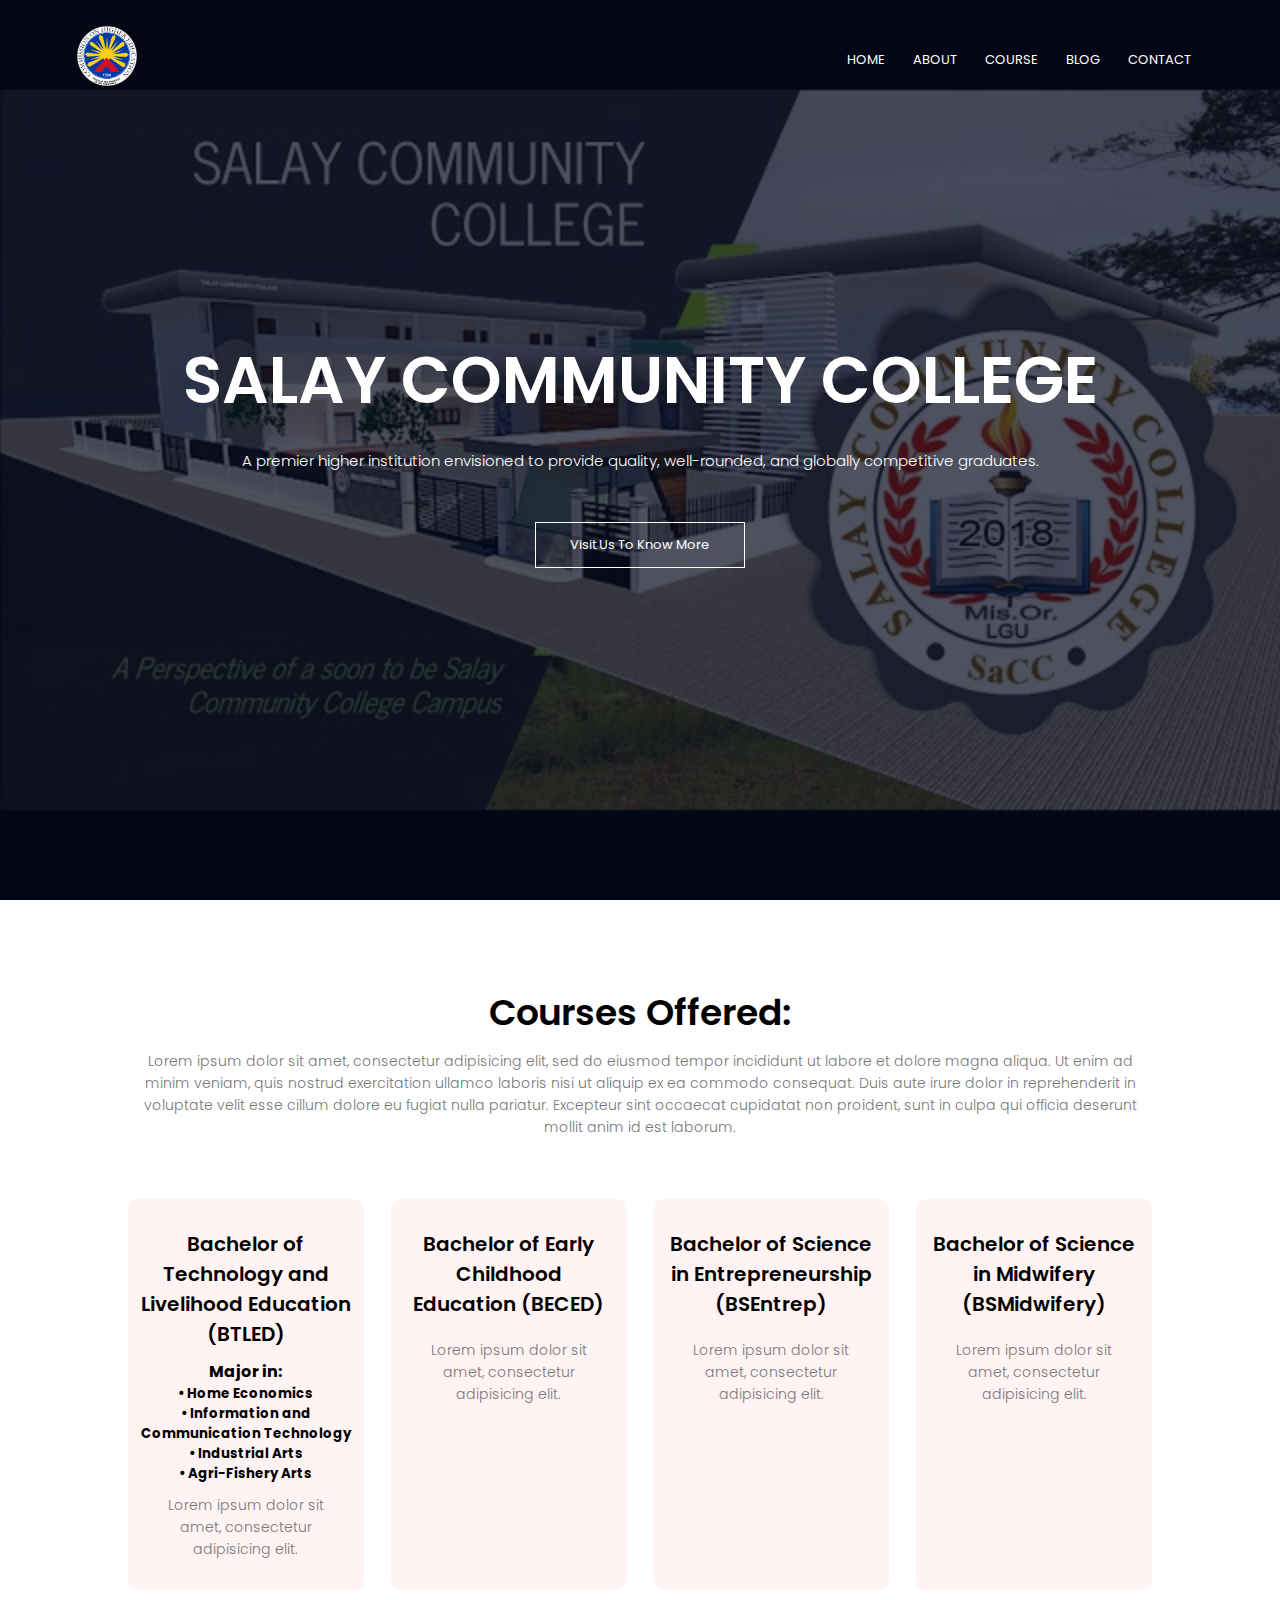
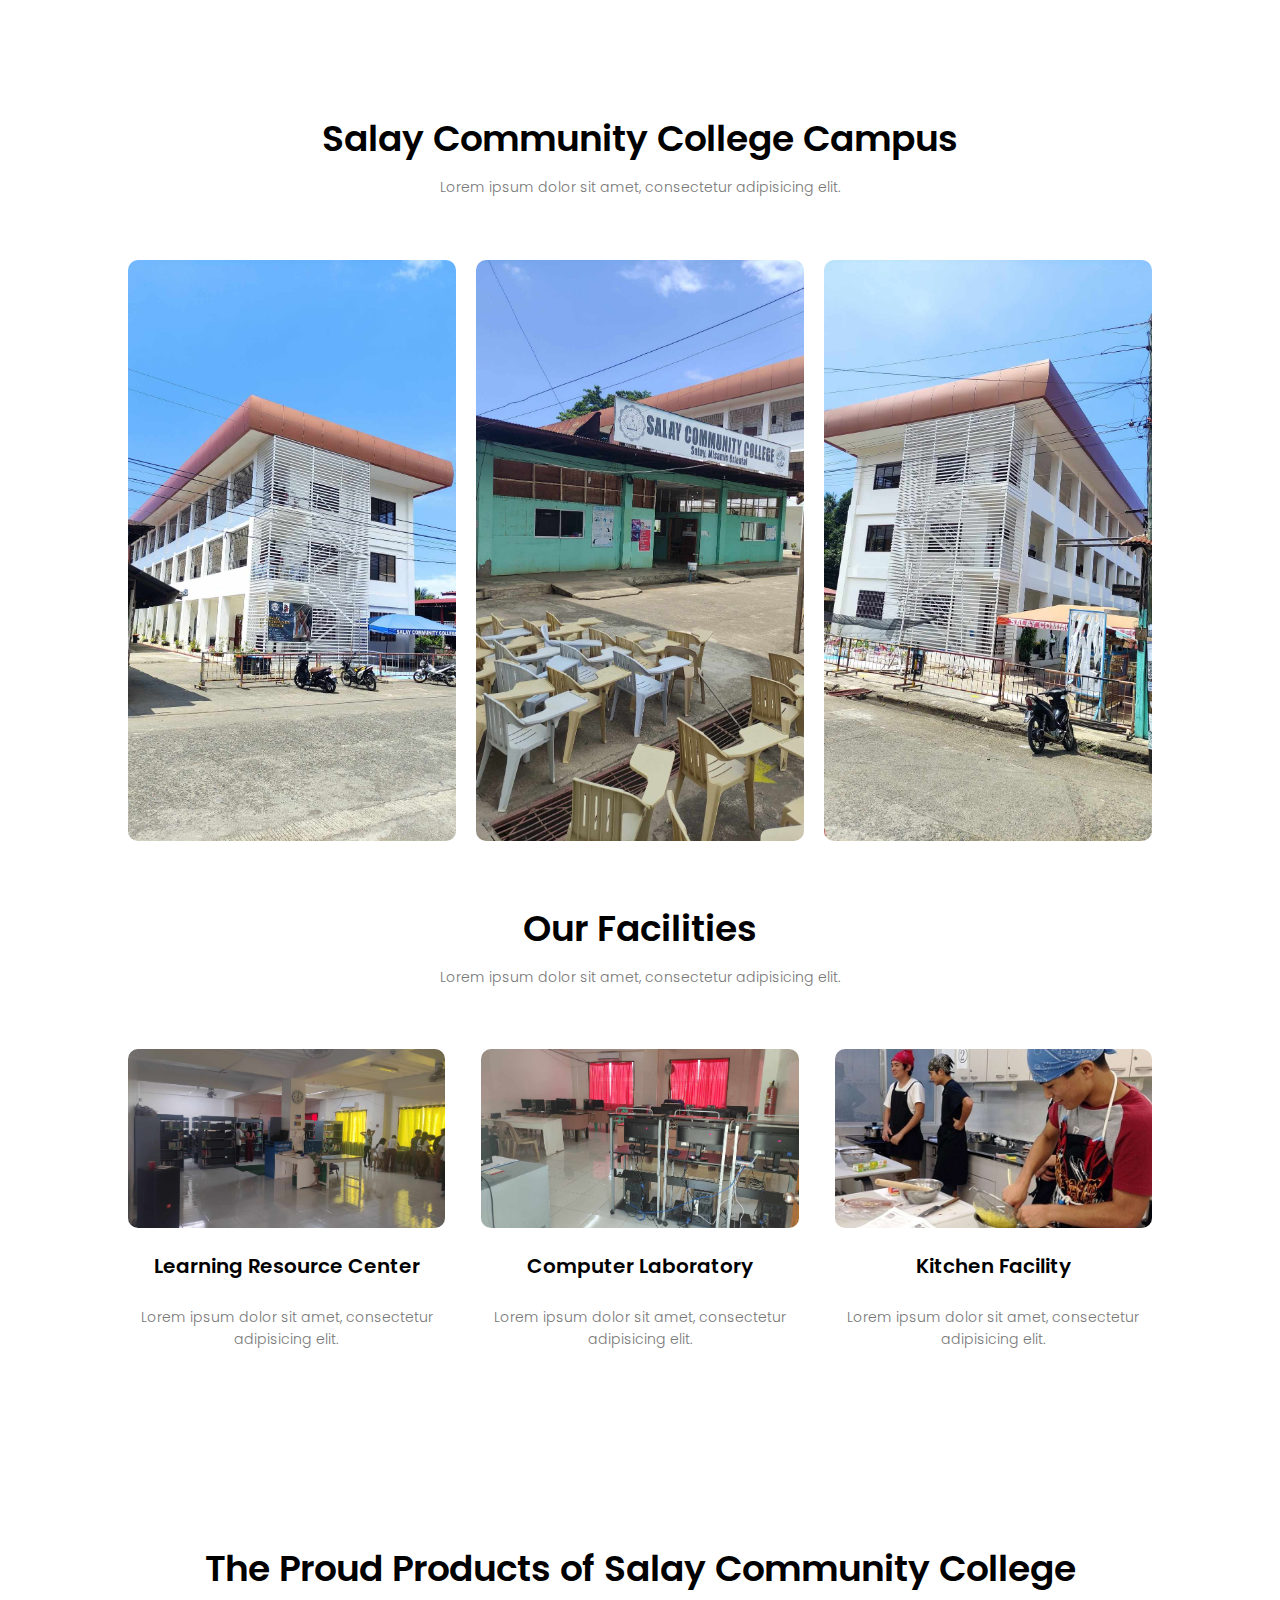
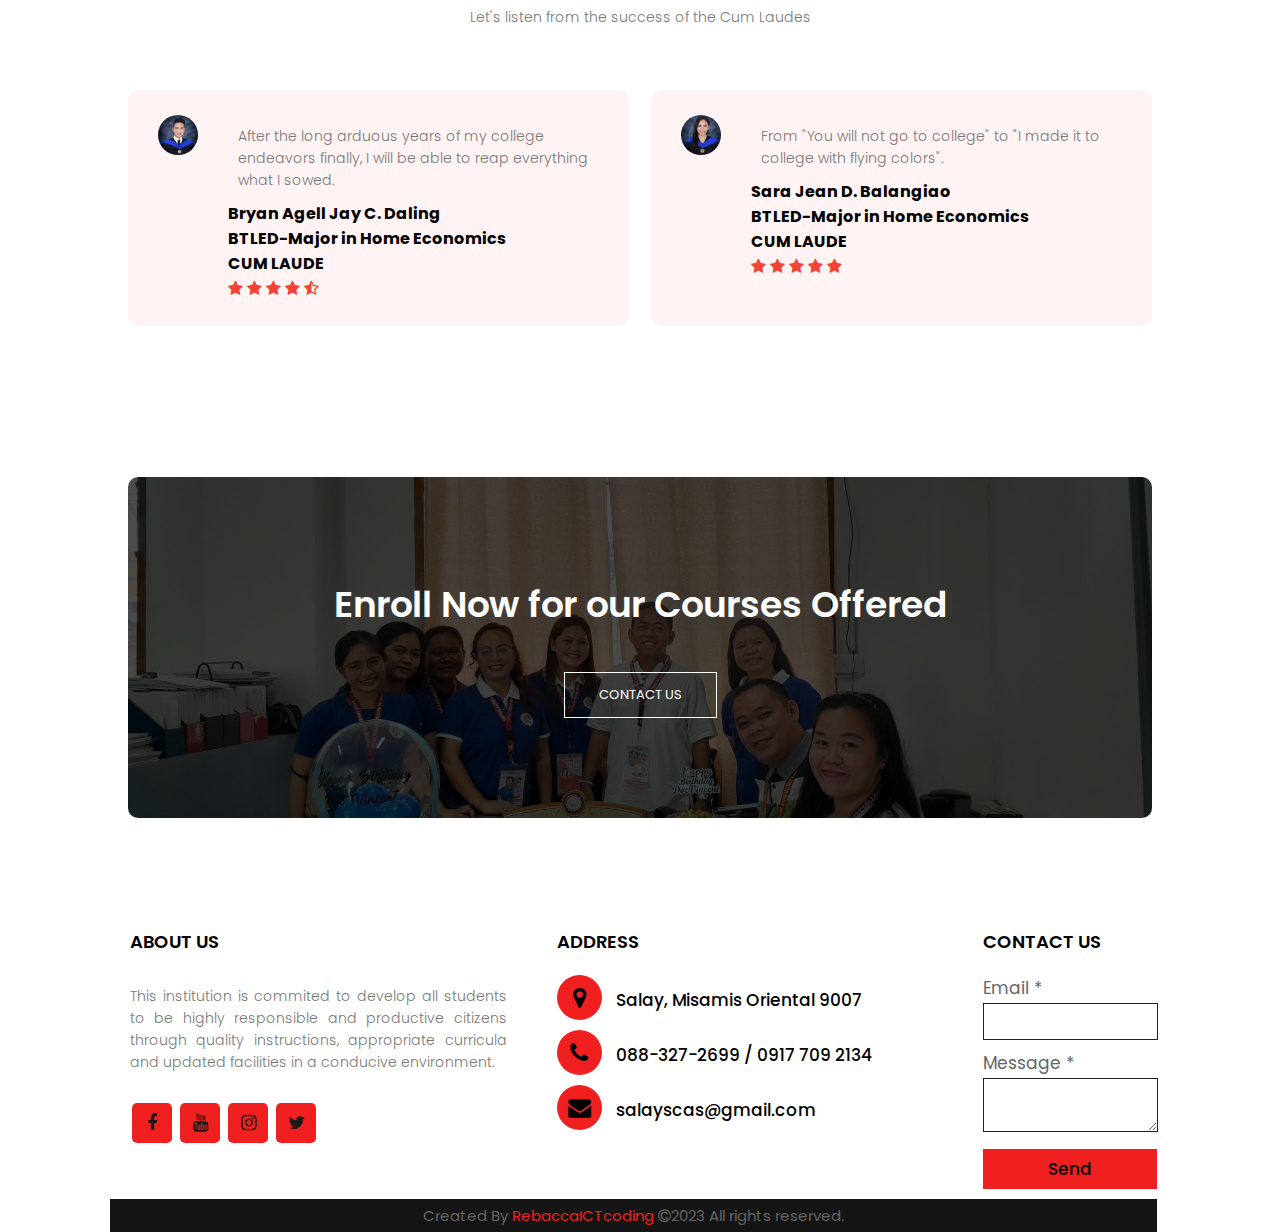
<file: index.html>
<!DOCTYPE html>
<html>
<head>
	<meta name="viewport" content="width=device-width, initial-scale=1.0"> 
	<title>Salay Community College</title>
	<link rel="stylesheet" href="style.css">
	<link rel="preconnect" href="https://fonts.gstatic.com">
<link href="https://fonts.googleapis.com/css2?
family=Poppins:wght@100;200;300;400;600;700&display=swap"
rel="stylesheet">
<link rel="stylesheet" href="https://stackpath.bootstrapcdn.com/font-
awesome/4.7.0/css/font-awesome.min.css">
</head>
<body>
	<section class="header">
		<nav>
			<a href="index.html"><img src="images/CHED-LOGO_orig.png" class="logo"></a>
			<div class="nav-links" id="navLinks">
				<i class="fa fa-times" onclick="hideMenu()"></i>
				<ul>
					<li><a href="index.html">HOME</a></li>
					<li><a href="About.html">ABOUT</a></li>
					<li><a href="course.html">COURSE</a></li>
					<li><a href="Blog.html">BLOG</a></li>
					<li><a href="Contact.html">CONTACT</a></li>
				</ul>
			</div>
			<i class="fa fa-bars" onclick="showMenu()"></i>
		</nav>

		<div class="text-box">
			<h1>SALAY COMMUNITY COLLEGE</h1>
			<p>A premier higher institution envisioned to provide quality, well-rounded, and globally competitive graduates.</p>
			<a href="visit.html" class="hero-btn">Visit Us To Know More</a>
		</div>
	</section>

<!------- Course -------->

	<section class="course">
		<h1>Courses Offered:</h1>
		<p>Lorem ipsum dolor sit amet, consectetur adipisicing elit, sed do eiusmod
		tempor incididunt ut labore et dolore magna aliqua. Ut enim ad minim veniam,
		quis nostrud exercitation ullamco laboris nisi ut aliquip ex ea commodo
		consequat. Duis aute irure dolor in reprehenderit in voluptate velit esse
		cillum dolore eu fugiat nulla pariatur. Excepteur sint occaecat cupidatat non
		proident, sunt in culpa qui officia deserunt mollit anim id est laborum.</p>

		<div class="row">
			<div class="course-col">
				<h3>Bachelor of Technology and Livelihood Education<br>(BTLED)</h3>
				<h4>Major in:<h4>
					<h5> • Home Economics<br>• Information and Communication Technology<br>
					 • Industrial Arts<br> • Agri-Fishery Arts</h5>
				<p>Lorem ipsum dolor sit amet, consectetur adipisicing elit.</p>
			</div>			
			<div class="course-col">
				<h3>Bachelor of Early Childhood Education (BECED)</h3>
				<p>Lorem ipsum dolor sit amet, consectetur adipisicing elit.</p>
			</div>
			<div class="course-col">
				<h3>Bachelor of Science in Entrepreneurship <br> (BSEntrep)</h3>
				<p>Lorem ipsum dolor sit amet, consectetur adipisicing elit.</p>
			</div>
			<div class="course-col">
				<h3>Bachelor of Science in Midwifery <br>(BSMidwifery)</h3>
				<p>Lorem ipsum dolor sit amet, consectetur adipisicing elit.</p>
			</div>
		</div>
		

	</section>

<!------- Campus ------->

	<section class="campus">
		<h1>Salay Community College Campus</h1>
		<p>Lorem ipsum dolor sit amet, consectetur adipisicing elit.</p>

		<div class="row">
			<div class="campus-col">
				<img src="images/newbuilding1.jpg">
				<div class="layer">
					<h3>NEW BUILDING 1</h3>
				</div>
			</div>
			<div class="campus-col">
				<img src="images/oldlibrary.jpg">
				<div class="layer">
					<h3>OLD LIBRARY</h3>
				</div>
			</div>
			<div class="campus-col">
				<img src="images/newbuilding2.jpg">
				<div class="layer">
					<h3>NEW BUILDING 2</h3>
				</div>
			</div>		
		</div>

	</section>

<!-------- Facilities -------->

	<section class="facilities">
		<h1>Our Facilities</h1>
		<p>Lorem ipsum dolor sit amet, consectetur adipisicing elit.</p>

		<div class="row">
			<div class="facilities-col">
				<img src="images/LRC.jpg">
				<h3>Learning Resource Center</h3>
				<p>Lorem ipsum dolor sit amet, consectetur adipisicing elit.</p>
			</div>
			<div class="facilities-col">
				<img src="images/sacccomlab.jpg">
				<h3>Computer Laboratory</h3>
				<p>Lorem ipsum dolor sit amet, consectetur adipisicing elit.</p>
			</div>
			<div class="facilities-col">
				<img src="images/hekitchen.jpg">
				<h3>Kitchen Facility</h3>
				<p>Lorem ipsum dolor sit amet, consectetur adipisicing elit.</p>	
			</div>
		</div>

	</section>

<!------ Testimonials -------->

	<section class="testimonials">
		<h1>The Proud Products of Salay Community College</h1>
		<p>Let's listen from the success of the Cum Laudes</p>

		<div class="row">
			<div class="testimonials-col">
				<img src="images/albus.jpg">
				<div>
					<p>After the long arduous years of my college endeavors finally, I will be able to reap everything what I sowed.</p>
					<h4>Bryan Agell Jay C. Daling<br>BTLED-Major in Home Economics<br>CUM LAUDE</h4>
					<i class="fa fa-star"></i>
					<i class="fa fa-star"></i>
					<i class="fa fa-star"></i>
					<i class="fa fa-star"></i>
					<i class="fa fa-star-half-o"></i>
			</div>
		</div>

			<div class="testimonials-col">
				<img src="images/sarabalangiao.jpg">
				<div>
					<p>From "You will not go to college" to "I made it to college with flying colors".</p>
					<h4>Sara Jean D. Balangiao<br>BTLED-Major in Home Economics<br>CUM LAUDE</h4>
					<i class="fa fa-star"></i>
					<i class="fa fa-star"></i>
					<i class="fa fa-star"></i>
					<i class="fa fa-star"></i>
					<i class="fa fa-star"></i>
				</div>
			</div>
		</div>

	</section>

<!------ Contact or Visit our Campus------>

	<section class="contact">
		<h1>Enroll Now for our Courses Offered</h1>
		<a href="Contact.html" class="hero-btn">CONTACT US</a>
		</section>


<!------ Footer ------->

	<footer>
		<div class="main-content">
			<div class="left box">
				<h2>About Us</h2>
				<div class="content">
				<p>This institution is commited to develop all students to be highly responsible and productive citizens through quality instructions, appropriate curricula and updated facilities in a conducive environment.</p>
					<div class="social">
						<a href="https://www.facebook.com/SalayCC"><span class="fa fa-facebook"></span></a>
						<a href="http://www.youtube.com/@adrianraphaelvalera973"><span class="fa fa-youtube"></span></a>
						<a href="#"><span class="fa fa-instagram"></span></a>
						<a href="#"><span class="fa fa-twitter"></span></a>
					</div>
				</div>
			</div>

			<div class="center box">
				<h2>Address</h2>
				<div class="content">
					<div class="place">
						<span class="fa fa-map-marker"></span>
						<span class="text">Salay, Misamis Oriental  9007</span>
					</div>
					<div class="phone">
						<span class="fa fa-phone"></span>
						<span class="text">088-327-2699 / 0917 709 2134</span>
					</div>
					<div class="email">
						<span class="fa fa-envelope"></span>
						<span class="text">salayscas@gmail.com</span>
					</div>

				</div>
			</div>

			<div class="right box">
				<h2>Contact Us</h2>
				<div class="content">
					<form action="#">
						<div class="email">
							<div class="text">Email *</div>
							<input type="email" required>
						</div>
						<div class="msg">
							<div class="text">Message *</div>
							<textarea rows="2" cols="25" required></textarea>
						</div>
						<div class="btn">
							<button type="submit">Send</button>
						</div>
					</form>
				</div>
			</div>
		</div>
		<div class="bottom">
			<center>
				<span class="credit">Created By <a href="#">RebaccaICTcoding</a></span>
				<span class="fa fa-copyright"></span><span>2023 All rights reserved.</span>
			</center>
		</div>
	</footer>



<!--------Javascript for Toggle Menu--------->
<script>
	
	var navLinks = document.getElementById('navLinks');
	function showMenu(){
		navLinks.style.right = "0";
	}
	function hideMenu(){
		navLinks.style.right = "-200px";
	}

</script>

</body>
</html>
</file>
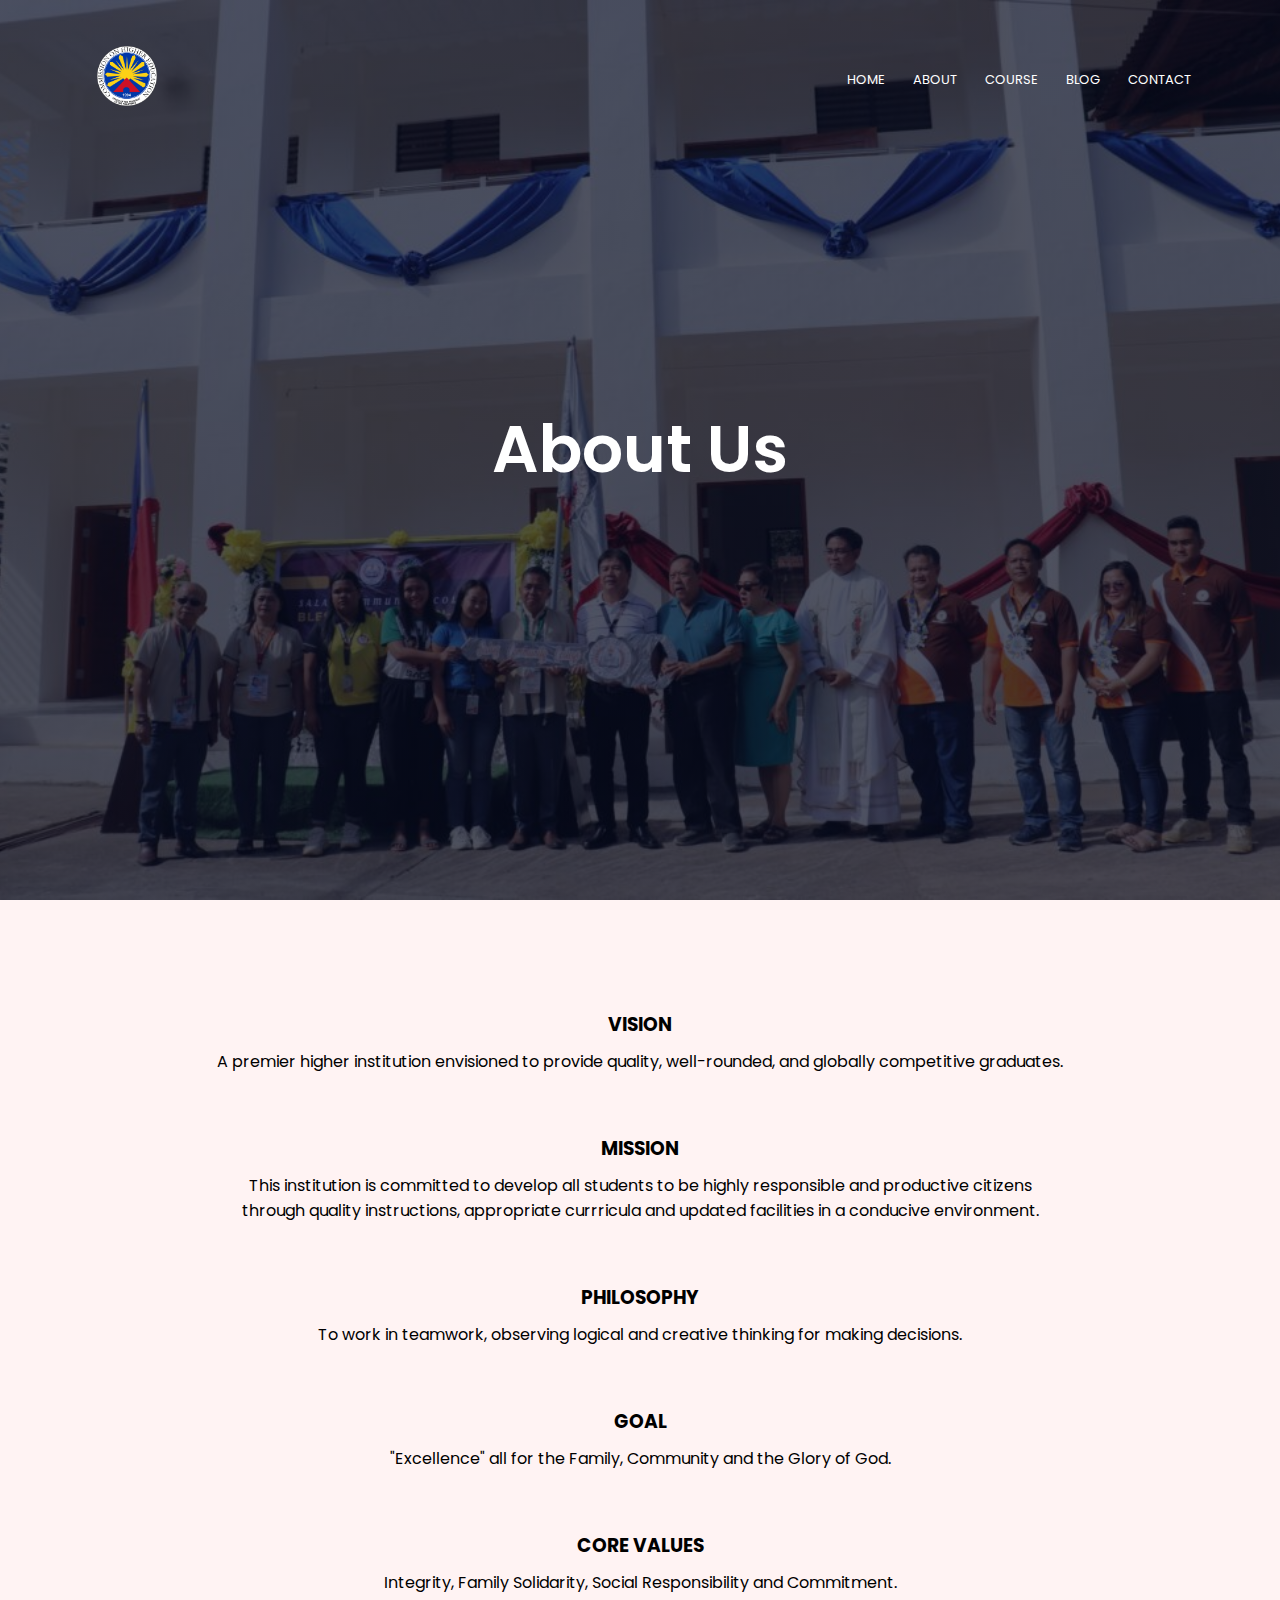
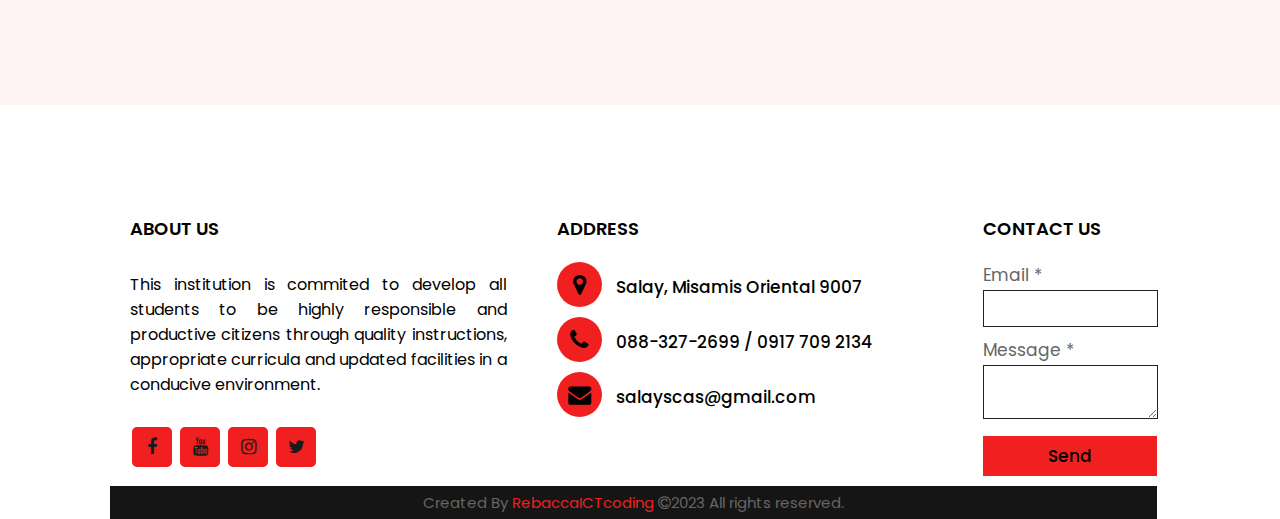
<file: About.html>
<!DOCTYPE html>
<html>
<head>
	<meta name="viewport" content="width=device-width, initial-scale=1.0">
	<link href="https://fonts.googleapis.com/css2?
family=Poppins:wght@100;200;300;400;600;700&display=swap"
rel="stylesheet">
<link rel="preconnect" href="https://fonts.gstatic.com">
<link rel="stylesheet" href="https://stackpath.bootstrapcdn.com/font-
awesome/4.7.0/css/font-awesome.min.css">
	<link rel="stylesheet" href="pagestyle.css">
	<title>About SaCC</title>
</head>
<body>
	<section class="header">
		<nav>
			<a href="about.html"><img src="images/CHED-LOGO_orig.png" class="logo"></a>
			<a href="About.html"></a>
				<div class="nav-links" id="navLinks">
					<i class="fa fa-times" onclick="hideMenu()"></i>
					<ul>
						<li><a href="index.html">HOME</a></li>
						<li><a href="About.html">ABOUT</a></li>
						<li><a href="course.html">COURSE</a></li>
						<li><a href="Blog.html">BLOG</a></li>
						<li><a href="Contact.html">CONTACT</a></li>				
					</ul>
				</div>
				<i class="fa fa-bars" onclick="showMenu()"></i>
		</nav>

			<div class="text-box">
				<h1>About Us</h1>
			</div>
	</section>
</header>		

	<div class="aim">
		<h3>VISION</h3>
		<p>A premier higher institution envisioned to provide quality, well-rounded, and globally competitive graduates.</p>

		<h3>MISSION</h3>
		<p>This institution is committed to develop all students to be highly responsible and productive citizens<br> through quality instructions, appropriate currricula and updated facilities in a conducive environment.</p>

		<h3>PHILOSOPHY</h3>
		<p>To work in teamwork, observing logical and creative thinking for making decisions.</p>

		<h3>GOAL</h3>
		<p>"Excellence" all for the Family, Community and the Glory of God.</p>

		<h3>CORE VALUES</h3>
		<p>Integrity, Family Solidarity, Social Responsibility and Commitment.</p>
	</div>

	
	<!------ Footer ------->

	<footer>
		<div class="main-content">
			<div class="left box">
				<h2>About Us</h2>
				<div class="content">
				<p>This institution is commited to develop all students to be highly responsible and productive citizens through quality instructions, appropriate curricula and updated facilities in a conducive environment.</p>
					<div class="social">
						<a href="https://www.facebook.com/SalayCC"><span class="fa fa-facebook"></span></a>
						<a href="http://www.youtube.com/@adrianraphaelvalera973"><span class="fa fa-youtube"></span></a>
						<a href="#"><span class="fa fa-instagram"></span></a>
						<a href="#"><span class="fa fa-twitter"></span></a>
					</div>
				</div>
			</div>

			<div class="center box">
				<h2>Address</h2>
				<div class="content">
					<div class="place">
						<span class="fa fa-map-marker"></span>
						<span class="text">Salay, Misamis Oriental  9007</span>
					</div>
					<div class="phone">
						<span class="fa fa-phone"></span>
						<span class="text">088-327-2699 / 0917 709 2134</span>
					</div>
					<div class="email">
						<span class="fa fa-envelope"></span>
						<span class="text">salayscas@gmail.com</span>
					</div>

				</div>
			</div>

			<div class="right box">
				<h2>Contact Us</h2>
				<div class="content">
					<form action="#">
						<div class="email">
							<div class="text">Email *</div>
							<input type="email" required>
						</div>
						<div class="msg">
							<div class="text">Message *</div>
							<textarea rows="2" cols="25" required></textarea>
						</div>
						<div class="btn">
							<button type="submit">Send</button>
						</div>
					</form>
				</div>
			</div>
		</div>
		<div class="bottom">
			<center>
				<span class="credit">Created By <a href="#">RebaccaICTcoding</a></span>
				<span class="fa fa-copyright"></span><span>2023 All rights reserved.</span>
			</center>
		</div>
	</footer>




</body>
</html>
</file>
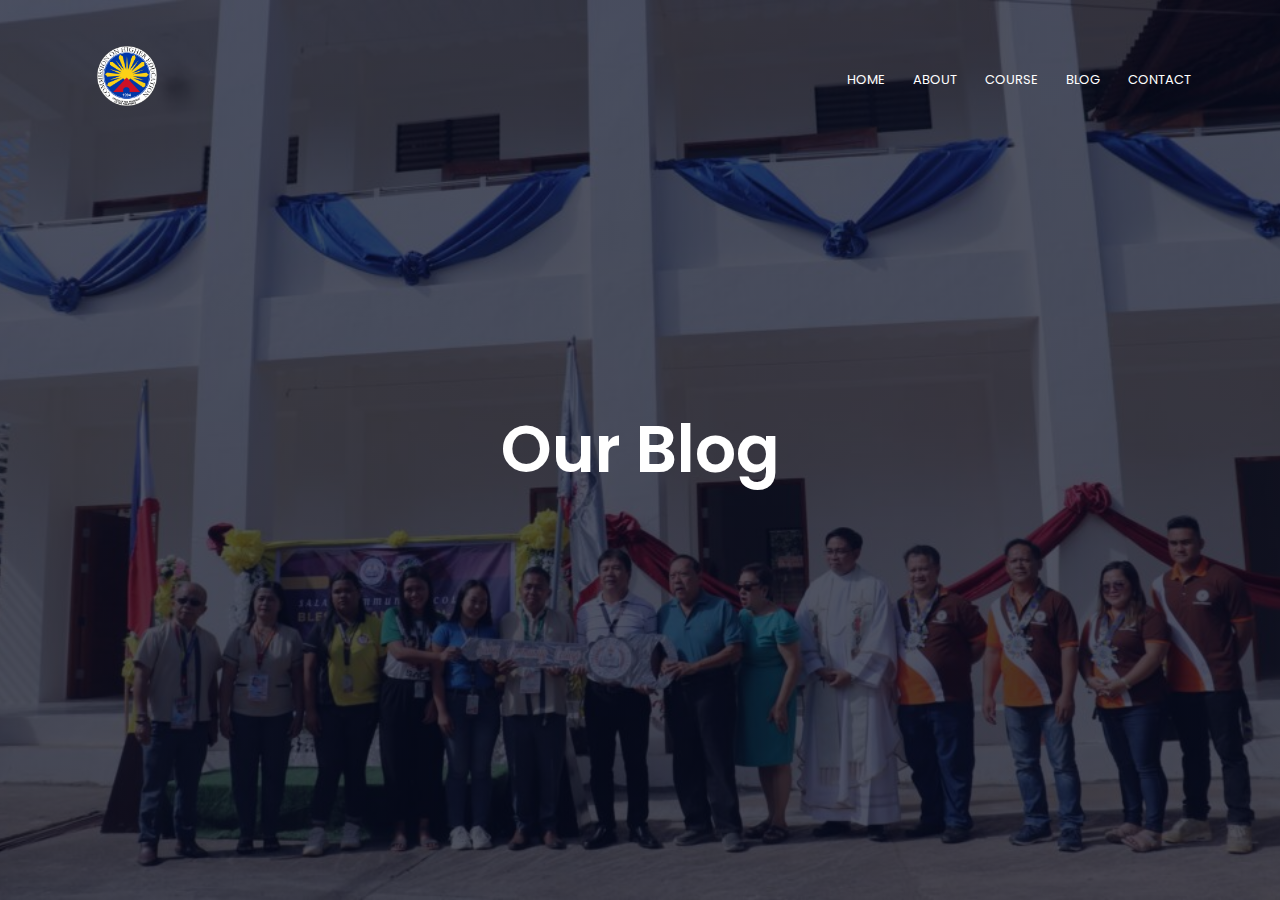
<file: Blog.html>
<!DOCTYPE html>
<html>
<head>
	<meta name="viewport" content="width=device-width, initial-scale=1.0"> 
	<title>Blog</title>
	<link rel="stylesheet" href="pagestyle.css">
	<link rel="preconnect" href="https://fonts.gstatic.com">
<link href="https://fonts.googleapis.com/css2?
family=Poppins:wght@100;200;300;400;600;700&display=swap"
rel="stylesheet">
<link rel="stylesheet" href="https://stackpath.bootstrapcdn.com/font-
awesome/4.7.0/css/font-awesome.min.css">
</head>
<body>
	<section class="header">
		<nav>
			<a href="index.html"><img src="images/CHED-LOGO_orig.png" class="logo"></a>
			<div class="nav-links" id="navLinks">
				<i class="fa fa-times" onclick="hideMenu()"></i>
				<ul>
					<li><a href="index.html">HOME</a></li>
					<li><a href="About.html">ABOUT</a></li>
					<li><a href="course.html">COURSE</a></li>
					<li><a href="Blog.html">BLOG</a></li>
					<li><a href="Contact.html">CONTACT</a></li>
				</ul>
			</div>
			<i class="fa fa-bars" onclick="showMenu()"></i>
		</nav>

		<div class="text-box">
			<h1>Our Blog</h1>
		</div>
	</section>
</file>
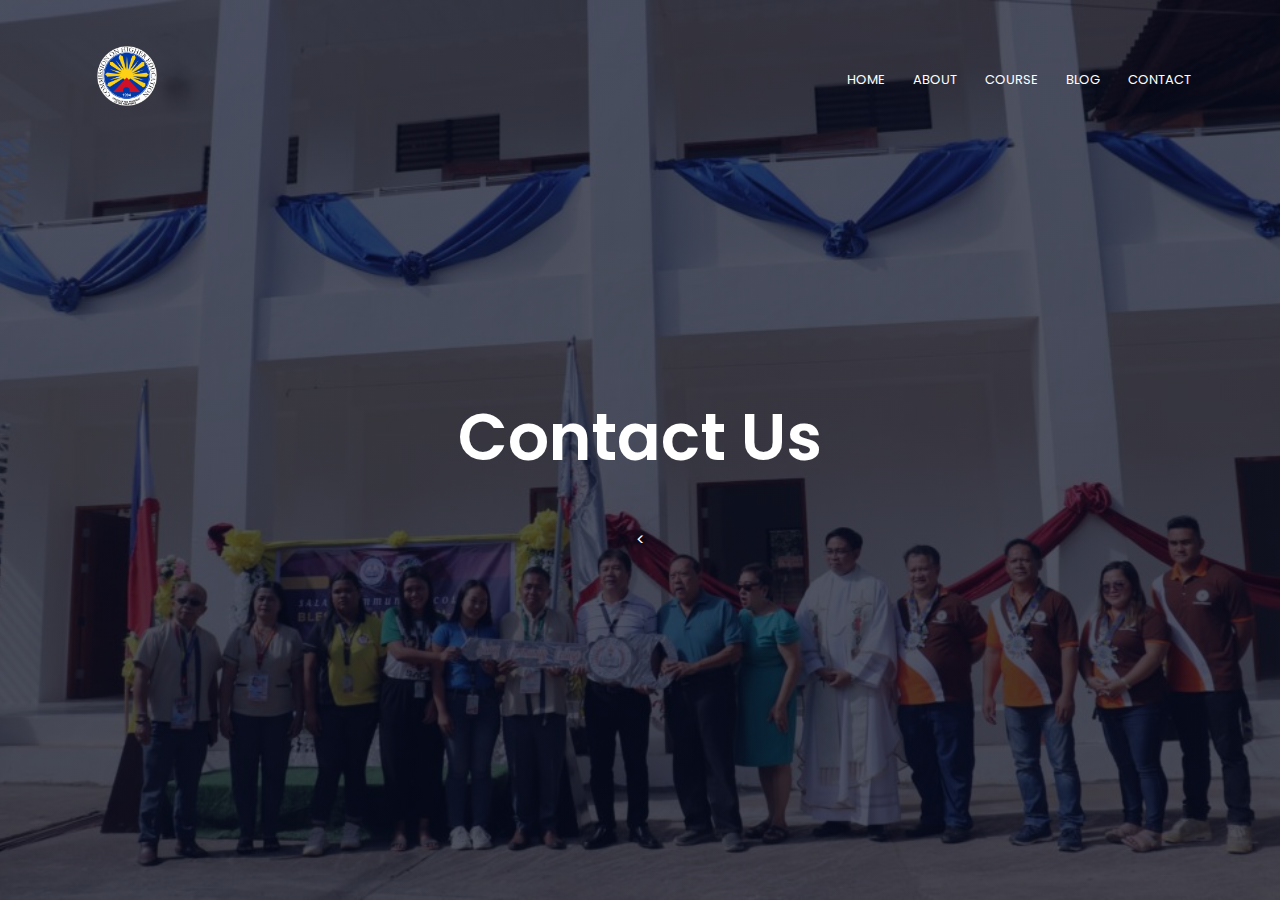
<file: Contact.html>
<!DOCTYPE html>
<html>
<head>
	<meta name="viewport" content="width=device-width, initial-scale=1.0"> 
	<title>Contact Us</title>
	<link rel="stylesheet" href="pagestyle.css">
	<link rel="preconnect" href="https://fonts.gstatic.com">
<link href="https://fonts.googleapis.com/css2?
family=Poppins:wght@100;200;300;400;600;700&display=swap"
rel="stylesheet">
<link rel="stylesheet" href="https://stackpath.bootstrapcdn.com/font-
awesome/4.7.0/css/font-awesome.min.css">
</head>
<body>
	<section class="header">
		<nav>
			<a href="index.html"><img src="images/CHED-LOGO_orig.png" class="logo"></a>
			<div class="nav-links" id="navLinks">
				<i class="fa fa-times" onclick="hideMenu()"></i>
				<ul>
					<li><a href="index.html">HOME</a></li>
					<li><a href="About.html">ABOUT</a></li>
					<li><a href="course.html">COURSE</a></li>
					<li><a href="Blog.html">BLOG</a></li>
					<li><a href="Contact.html">CONTACT</a></li>
				</ul>
			</div>
			<i class="fa fa-bars" onclick="showMenu()"></i>
		</nav>

		<div class="text-box">
			<h1>Contact Us</h1>
			<
		</div>
	</section>
</file>
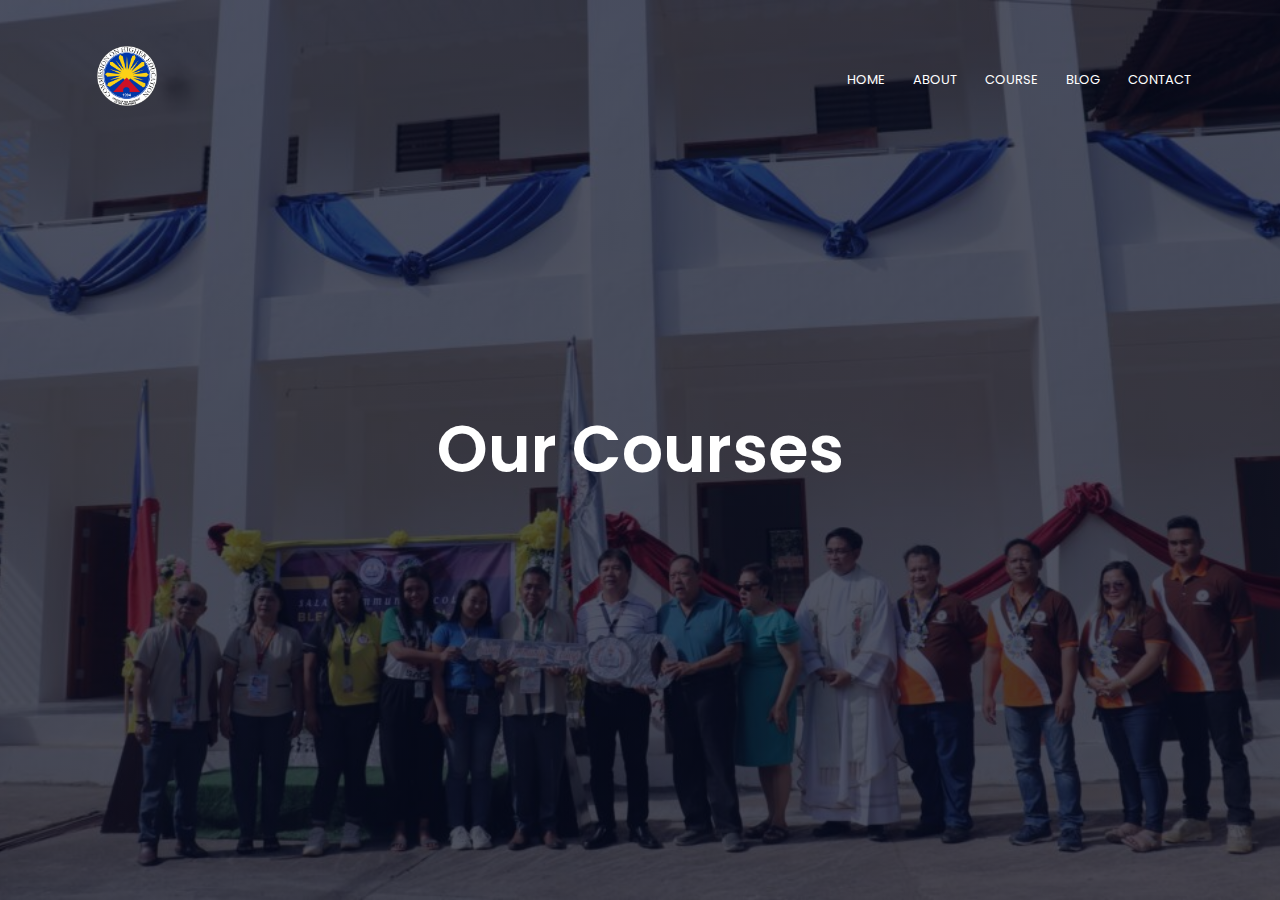
<file: course.html>
<!DOCTYPE html>
<html>
<head>
	<meta name="viewport" content="width=device-width, initial-scale=1.0"> 
	<title>Courses Offered</title>
	<link rel="stylesheet" href="pagestyle.css">
	<link rel="preconnect" href="https://fonts.gstatic.com">
<link href="https://fonts.googleapis.com/css2?
family=Poppins:wght@100;200;300;400;600;700&display=swap"
rel="stylesheet">
<link rel="stylesheet" href="https://stackpath.bootstrapcdn.com/font-
awesome/4.7.0/css/font-awesome.min.css">
</head>
<body>
	<section class="header">
		<nav>
			<a href="index.html"><img src="images/CHED-LOGO_orig.png" class="logo"></a>
			<div class="nav-links" id="navLinks">
				<i class="fa fa-times" onclick="hideMenu()"></i>
				<ul>
					<li><a href="index.html">HOME</a></li>
					<li><a href="About.html">ABOUT</a></li>
					<li><a href="course.html">COURSE</a></li>
					<li><a href="Blog.html">BLOG</a></li>
					<li><a href="Contact.html">CONTACT</a></li>
				</ul>
			</div>
			<i class="fa fa-bars" onclick="showMenu()"></i>
		</nav>

		<div class="text-box">
			<h1>Our Courses</h1>
		</div>
	</section>

</body>
</html>
</file>
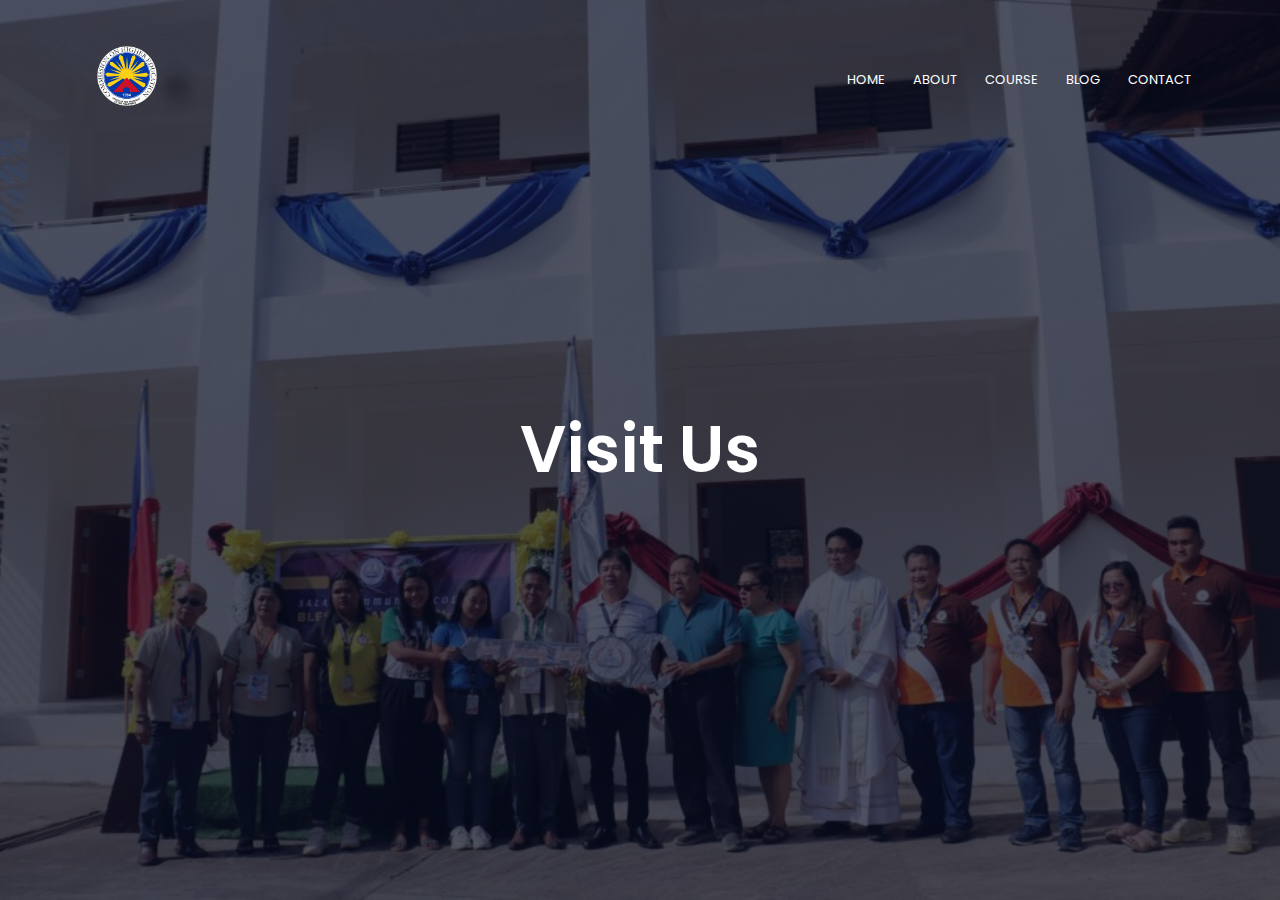
<file: Visit.html>
<!DOCTYPE html>
<html>
<head>
	<meta name="viewport" content="width=device-width, initial-scale=1.0"> 
	<title>Visit Us</title>
	<link rel="stylesheet" href="pagestyle.css">
	<link rel="preconnect" href="https://fonts.gstatic.com">
<link href="https://fonts.googleapis.com/css2?
family=Poppins:wght@100;200;300;400;600;700&display=swap"
rel="stylesheet">
<link rel="stylesheet" href="https://stackpath.bootstrapcdn.com/font-
awesome/4.7.0/css/font-awesome.min.css">
</head>
<body>
	<section class="header">
		<nav>
			<a href="index.html"><img src="images/CHED-LOGO_orig.png" class="logo"></a>
			<div class="nav-links" id="navLinks">
				<i class="fa fa-times" onclick="hideMenu()"></i>
				<ul>
					<li><a href="index.html">HOME</a></li>
					<li><a href="About.html">ABOUT</a></li>
					<li><a href="Course.html">COURSE</a></li>
					<li><a href="Blog.html">BLOG</a></li>
					<li><a href="Contact.html">CONTACT</a></li>
				</ul>
			</div>
			<i class="fa fa-bars" onclick="showMenu()"></i>
		</nav>

		<div class="text-box">
			<h1>Visit Us</h1>
		</div>
	</section>

<!------Googlemaps--------->

<section class="maps">
	
</section>
</file>
<file: style.css>
*{
	margin: 0;
	padding: 0;
	font-family: 'Poppins', sans-serif;
}

.header{
	min-height: 100vh;
	width: 100%;
	background-image: linear-gradient(rgba(4, 9, 30, 0.7),rgba(4, 9, 30, 0.7)),url(images/sddefault.jpg);
	background-position: center;
	background-size: cover;
	position: relative;
}

nav{
	display: flex;
	padding: 2% 6%;
	justify-content: space-between;
	align-items: center;
}

.logo{
	width: 60px;
	position: relative;
}
nav img{
	width: 150px;
}

.nav-links{
	flex: 1;
	text-align: right;
}

.nav-links ul li{
	list-style: none;
	display: inline-block;
	padding: 8px 12px;
	position: relative;
}

.nav-links ul li a{
	color: #fff;
	text-decoration: none;
	font-size: 13px;
}

.nav-links ul li::after{
	content: '';
	width: 0%;
	height: 2px;
	background: #f44336;
	display: block;
	margin: auto;
	transition: 0.5s;
}

.nav-links ul li:hover::after{
	width: 100%;
}

.text-box{
	width: 90%;
	color: #fff;
	position: absolute;
	top: 50%;
	left: 50%;
	transform: translate(-50%,-50%);
	text-align: center;
} 

.text-box h1{
	font-size: 65px;
}

.text-box p{
	margin: 10px 0 40px;
	font-size: 15px;
	color: #fff;
}

.hero-btn{
	display: inline-block;
	text-decoration: none;
	color: #fff;
	border: 1px solid #fff;
	padding: 12px 34px;
	font-size: 13px;
	background: transparent;
	position: relative;
	cursor: pointer;
}

.hero-btn:hover{
	border: 1px solid #f44336;
	background: #f44336;
	transition: 1s;
}
nav .fa{
	display: none;
}

@media(max-width: 700px){
	.text-box h1{
		font-size: 20px;
	}
	.nav-links ul li{
		display: block;
	}
	.nav-links{
		position: absolute;
		background: #f44336;
		height: 100vh;
		width: 200px;
		top: 0;
		right: -200px;
		text-align: left;
		z-index: 2;
		transition: 1s;
	}
	nav .fa{
		display: block;
		color: #fff;
		margin: 10px;
		font-size: 22px;
		cursor: pointer;
	}
	.nav-links ul{
		padding: 30px;
	}
}

/*------ course -------*/

.course{
	width: 80%;
	margin: auto;
	text-align: center;
	padding-top: 85px;
}

h1{
	font-size: 36px;
	font-weight: 600;
}

h3{
	font-size: 20px;
	font-weight: 200px;
}

p{
	color: #777;
	font-size: 14px;
	font-weight: 300;
	line-height: 22px;
	padding: 10px;
}

.row{
	margin-top: 5%;
	display: flex;
	justify-content: space-between;
}

.course-col{
	flex-basis: 23%;
	background: #fff3f3;
	border-radius: 10px;
	margin-bottom: 5%;
	padding: 20px 12px;
	box-sizing: border-box;
	transition: 0.5s;
}

.course-col ul li{
	text-align: center;
}

h3{
	text-align: center;
	font-weight: 600;
	margin: 10px 0;

}

.course-col:hover{
	box-shadow: 0 0 20px 0 rgba(0, 0, 0, 0.2);
}

@media(max-width: 700px){
	.row{
		flex-direction: column;
	}
}

/*------- Campus -------*/

.campus{
	width: 80%;
	margin: auto;
	text-align: center;
	padding-top: 70px;

}

.campus-col{
	flex-basis: 32%;
	border-radius: 10px;
	margin-bottom: 30px;
	position: relative;
	overflow: hidden;
}

.campus-col img{
	width: 100%;
	display: block;
}

.layer{
	background: transparent;
	height: 100%;
	width: 100%;
	position: absolute;
	top: 0;
	left: 0;
	transition: 0.5s;
}

.layer:hover{
	background: rgba(226, 0, 0, 0.7);
}

.layer h3{
	width: 100%;
	font-weight: 500;
	color: #fff;
	font-size: 26px;
	bottom: 0;
	left: 50%;
	transform: translateX(-50%);
	position: absolute;
	opacity: 0;
	transition: 0.5s;
}

.layer:hover h3{
	bottom: 49%;
	opacity: 1;
}

/*------- Facilities --------*/

.facilities{
	width: 80%;
	margin: auto;
	text-align: center;
	padding: 30px;
}

.facilities-col{
	flex-basis: 31%;
	border-radius: 10px;
	margin-bottom: 5%;
	text-align: center;
}

.facilities-col img{
	width: 100%;
	border-radius: 10px;
}

.facilities-col h3{
	margin-top: 16px;
	margin-bottom: 15px;
	text-align: center;
}

/*------ Testimonials --------*/

.testimonials{
	width: 80%;
	margin: auto;
	padding-top: 100px;
	text-align: center;
}

.testimonials-col{
	flex-basis: 44%;
	border-radius: 10px;
	margin-bottom: 5%;
	text-align: left;
	background: #fff3f3;
	padding: 25px;
	cursor: pointer;
	display: flex;
}

.testimonials-col img{
	height: 40px;
	margin-left: 5px;
	margin-right: 30px;
	border-radius: 50%;
}

.testimonial-col p{
	padding: 0;
}

.testimonials-col h3{
	margin-top: 15px;
	text-align: left;
}

.testimonials-col .fa{
	color: #f44336;
}

@media(max-width: 700px){
	.testimonials-col img{
		margin-left: 0px;
		margin-right: 15px;
	}
}

/*-------Contact or Visit our Campus-------*/

.contact{
	margin: 100px auto;
	width: 80%;
	background-image: linear-gradient(rgba(0, 0, 0, 0.7),rgba(0, 0, 0, 0.7)),url(images/docpadsbd.jpg);
	background-position: center;
	background-size: cover;
	border-radius: 10px;
	text-align: center;
	padding: 100px 0;
}

.contact h1{
	color: white;
	margin-bottom: 40px;
	padding: 0;
}

@media(max-width: 700px){
	.contact h1{
		font-size: 24px;
	}
}

/*------- Footer -------*/

footer{
	position: relative;
	padding-left: 110px;
	bottom: 0px;
	width: 100%;
	background: #fff;
}

.main-content{
	display: flex;
}

.main-content .box{
	flex-basis: 50%;
	padding: 10px 20px;
}

.box h2{
	font-size: 1.125rem;
	font-weight: 600;
	text-transform: uppercase;
}

.box .content{
	margin: 20px 0 0 0 ;
}

.left .content p{
	text-align: justify;
	padding-left: 0px;
}

.left .content .social{
	margin: 20px 0 0 0;
}

.left .content .social a{
	padding: 0 2px;
}

.left .content .social a span{
	height: 40px;
	width: 40px;
	color: #1a1a1a;
	background: #f12020;
	line-height: 40px;
	text-align: center;
	font-size: 18px;
	border-radius: 5px;
	transition: 0.5s;
}

.left .content .social a span:hover{
	background: #fff3f3;
}

.center .content .fa{
	font-size: 1.4375rem;
	background: #f12020;
	height: 45px;
	width: 45px;
	line-height: 45px;
	text-align: center;
	border-radius: 50%;
	transition: 0.5s;
	cursor: pointer;
}

.center .content .fa:hover{
	background: #fff3f3;
}

.center .content .text{
	font-size: 1.0625rem;
	font-weight: 500;
	padding-left: 10px;
}

.center .content .phone{
	margin: 10px 0;
}

.right form .text{
	font-size: 1.0625rem;
	margin-bottom: 2px;
	color: #656565;
}

.right form .msg{
	margin-top: 10px;
}

.right form input, .right form textarea{
	width: 42%;
	font-size: 1.0625rem;
	background: #fff;
	padding-left: 10px;
	border: 1px solid #222222;
}

.right form input:focus,
.right form textarea:focus{
	outline-color: #3498db;
}

.right form input{
	height: 35px;
}

.right form .btn{
	margin-top: 10px;
}

.right form .btn button{
	height: 40px;
	width: 45%;
	border: none;
	outline: none;
	background: #f12020;
	font-size: 1.0625rem;
	font-weight: 500;
	cursor: pointer;
	transition: 0.5s;
}

.right form .btn button:hover{
	background: #fff3f3;
}

.bottom center{
	padding: 5px;
	font-size: 0.9375rem;
	background: #151515;
	width: 81%;
}

.bottom center span{
	color: #656565;
}

.bottom center a{
	color: #f12020;
	text-decoration: none;
}

.bottom center a:hover{
	text-decoration: underline;
}

@media screen and (max-width:700px) {
	footer{
		bottom: 0px;
		padding-left: 5px;
	}
	.main-content{
		flex-wrap: wrap;
		flex-direction: column;
	}
	.main-content .box{
		margin: 0px 0;
	}
	.box h2{
		text-align: center;
	}
	.main-content .left{
		text-align: center;
	}
	.main-content .center{
		text-align: left;
	}
	.main-content .right{
		text-align: center;
	}
	.bottom{
		padding-left: 30px ;
	}
}
</file>
<file: pagestyle.css>
*{
	margin: 0;
	padding: 0;
	font-family: 'poppins', sans-serif;
}

body{
	background: #fff3f3;
}

.header{
	min-height: 100vh;
	width: 100%;
	background-image: linear-gradient(rgba(4, 9, 30, 0.7),rgba(4, 9, 30, 0.7)),url(images/saccblessing.jpg);
	background-position: center;
	background-size: cover;
	position: relative;
}
nav{
	display: flex;
	padding: 2% 6%;
	justify-content: space-between;
	align-items: center;
}

.logo{
	width: 60px;
	position: relative;
}
nav img{
	width: 150px;
}

.nav-links{
	flex: 1;
	text-align: right;
}

.nav-links ul li{
	list-style: none;
	display: inline-block;
	padding: 8px 12px;
	position: relative;
}

.nav-links ul li a{
	color: #fff;
	text-decoration: none;
	font-size: 13px;
}

.nav-links ul li::after{
	content: '';
	width: 0%;
	height: 2px;
	background: #f44336;
	display: block;
	margin: auto;
	transition: 0.5s;
}

.nav-links ul li:hover::after{
	width: 100%;
}

.text-box{
	width: 90%;
	color: #fff;
	position: absolute;
	top: 50%;
	left: 50%;
	transform: translate(-50%,-50%);
	text-align: center;
} 

.text-box h1{
	font-size: 65px;
}

.text-box p{
	margin: 10px 0 40px;
	font-size: 15px;
	color: #fff;
}

.logo{
	width: 60px;
	position: relative;
	padding: 20px;
}

.text-box{
	width: 100%;
	color: #fff;
	position: absolute;
	top: 50%;
	left: 50%;
	transform: translate(-50%,-50%);
	text-align: center;
} 

nav .fa{
	display: none;
}

@media(max-width: 700px){
	.text-box h1{
		font-size: 20px;
	}
	.nav-links ul li{
		display: block;
	}
	.nav-links{
		position: absolute;
		background: #f44336;
		height: 100vh;
		width: 200px;
		top: 0;
		right: -200px;
		text-align: left;
		z-index: 2;
		transition: 1s;
	}
	nav .fa{
		display: block;
		color: #fff;
		margin: 10px;
		font-size: 22px;
		cursor: pointer;
	}
	.nav-links ul{
		padding: 30px;
	}
}

.aim{
	margin-top: 60px;
	margin-bottom: 100px;
}

h1{
	font-size: 60px;
	font-weight: 600;
	text-align: center;
	padding: 40px;
}

p{
	text-align: center;
	padding: 10px;
}

h3{
	text-align: center;
	padding-top: 50px;
}


/*------- Footer -------*/

footer{
	padding-top: 100px;
	position: relative;
	padding-left: 110px;
	bottom: 0px;
	width: 100%;
	background: #fff;
}

.main-content{
	display: flex;
}

.main-content .box{
	flex-basis: 50%;
	padding: 10px 20px;
}

.box h2{
	font-size: 1.125rem;
	font-weight: 600;
	text-transform: uppercase;
}

.box .content{
	margin: 20px 0 0 0 ;
}

.left .content p{
	text-align: justify;
	padding-left: 0px;
}

.left .content .social{
	margin: 20px 0 0 0;
}

.left .content .social a{
	padding: 0 2px;
}

.left .content .social a span{
	height: 40px;
	width: 40px;
	color: #1a1a1a;
	background: #f12020;
	line-height: 40px;
	text-align: center;
	font-size: 18px;
	border-radius: 5px;
	transition: 0.5s;
}

.left .content .social a span:hover{
	background: #fff3f3;
}

.center .content .fa{
	font-size: 1.4375rem;
	background: #f12020;
	height: 45px;
	width: 45px;
	line-height: 45px;
	text-align: center;
	border-radius: 50%;
	transition: 0.5s;
	cursor: pointer;
}

.center .content .fa:hover{
	background: #fff3f3;
}

.center .content .text{
	font-size: 1.0625rem;
	font-weight: 500;
	padding-left: 10px;
}

.center .content .phone{
	margin: 10px 0;
}

.right form .text{
	font-size: 1.0625rem;
	margin-bottom: 2px;
	color: #656565;
}

.right form .msg{
	margin-top: 10px;
}

.right form input, .right form textarea{
	width: 42%;
	font-size: 1.0625rem;
	background: #fff;
	padding-left: 10px;
	border: 1px solid #222222;
}

.right form input:focus,
.right form textarea:focus{
	outline-color: #3498db;
}

.right form input{
	height: 35px;
}

.right form .btn{
	margin-top: 10px;
}

.right form .btn button{
	height: 40px;
	width: 45%;
	border: none;
	outline: none;
	background: #f12020;
	font-size: 1.0625rem;
	font-weight: 500;
	cursor: pointer;
	transition: 0.5s;
}

.right form .btn button:hover{
	background: #fff3f3;
}

.bottom center{
	padding: 5px;
	font-size: 0.9375rem;
	background: #151515;
	width: 81%;
}

.bottom center span{
	color: #656565;
}

.bottom center a{
	color: #f12020;
	text-decoration: none;
}

.bottom center a:hover{
	text-decoration: underline;
}

@media screen and (max-width:700px) {
	footer{
		bottom: 0px;
		padding-left: 5px;
	}
	.main-content{
		flex-wrap: wrap;
		flex-direction: column;
	}
	.main-content .box{
		margin: 0px 0;
	}
	.box h2{
		text-align: center;
	}
	.main-content .left{
		text-align: center;
	}
	.main-content .center{
		text-align: left;
	}
	.main-content .right{
		text-align: center;
	}
	.bottom{
		padding-left: 30px ;
	}
}
</file>
